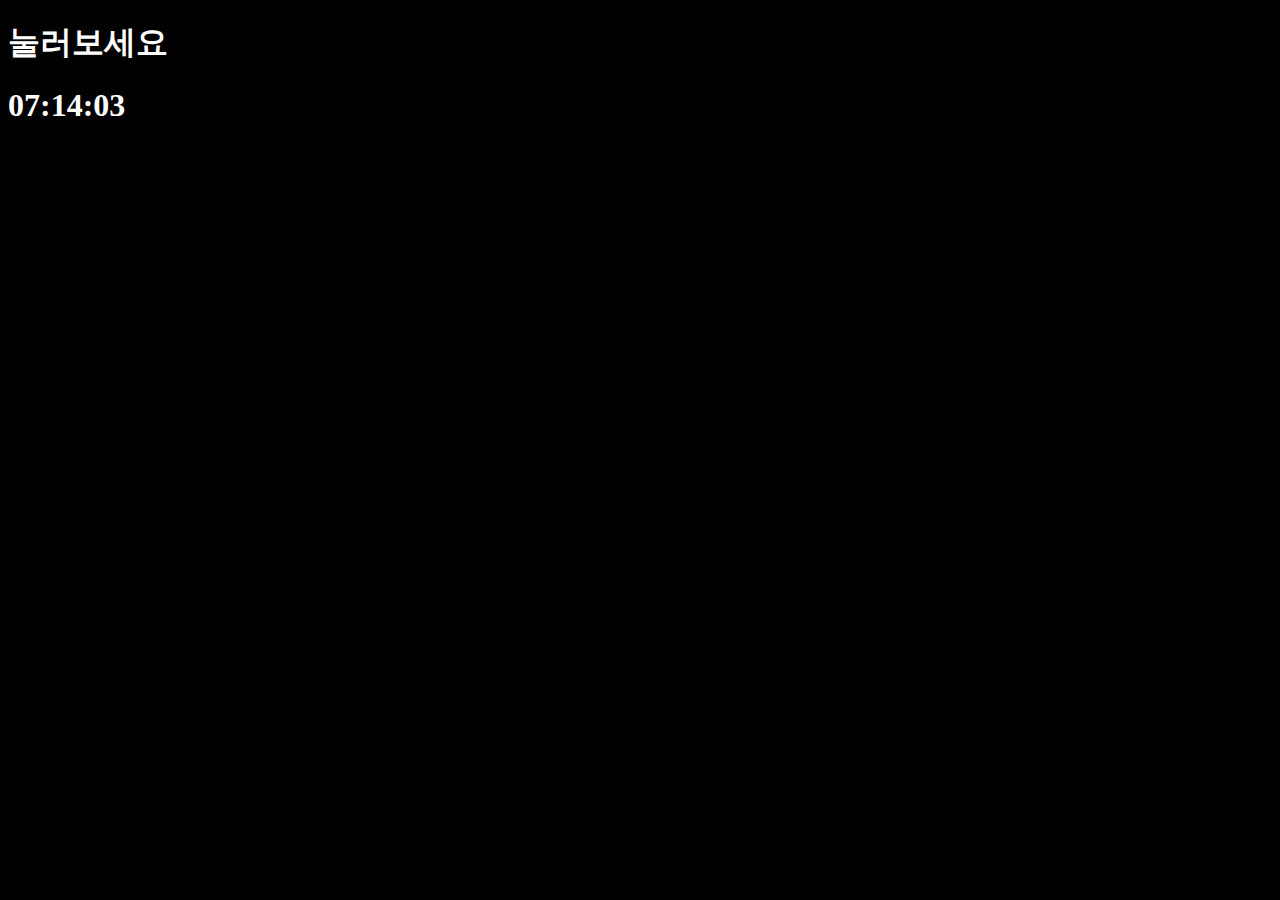
<file: p06/index.html>
<!DOCTYPE html>
<html lang="en">
<head>
    <meta charset="UTF-8">
    <title>Something</title>
    <!-- css 형식을 추가하는 법 -->
    <link rel="stylesheet" href="index.css" />
</head>
<body>
    <h1 id="title" class="btn">눌러보세요</h1>
    <div class="js-clock">
        <h1>00:00 </h1>
    </div>
    <!-- JS 형식을 추가하는 법 -->
    <script src="clock.js"></script>
    <script src="index.js"></script>
</body>
</html>
</file>
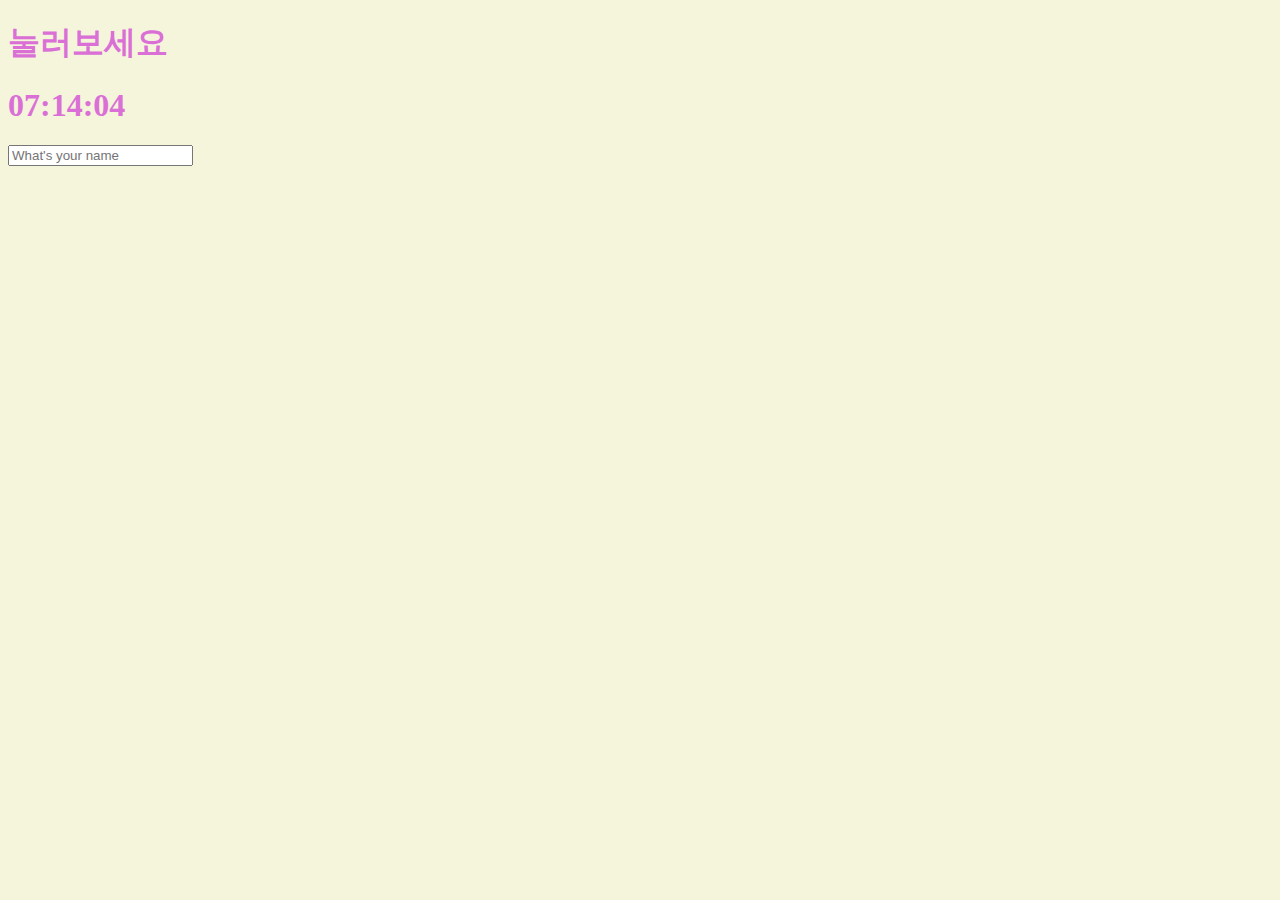
<file: p07/index.html>
<!DOCTYPE html>
<html lang="en">
<head>
    <meta charset="UTF-8">
    <title>Something</title>
    <!-- css 형식을 추가하는 법 -->
    <link rel="stylesheet" href="index.css" />
</head>
<body>
    <h1 id="title" class="btn">눌러보세요</h1>
    <div class="js-clock">
        <h1>00:00 </h1>
    </div>
    <form class="js-form form" >
        <input type="text" placeholder="What's your name" />
    </form>
    <h4 class="js-greetings greetings"></h4>
    <!-- JS 형식을 추가하는 법 -->
    <script src="clock.js"></script>
    <script src="index.js"></script>
    <script src="gretting.js"></script>
</body>
</html>
</file>
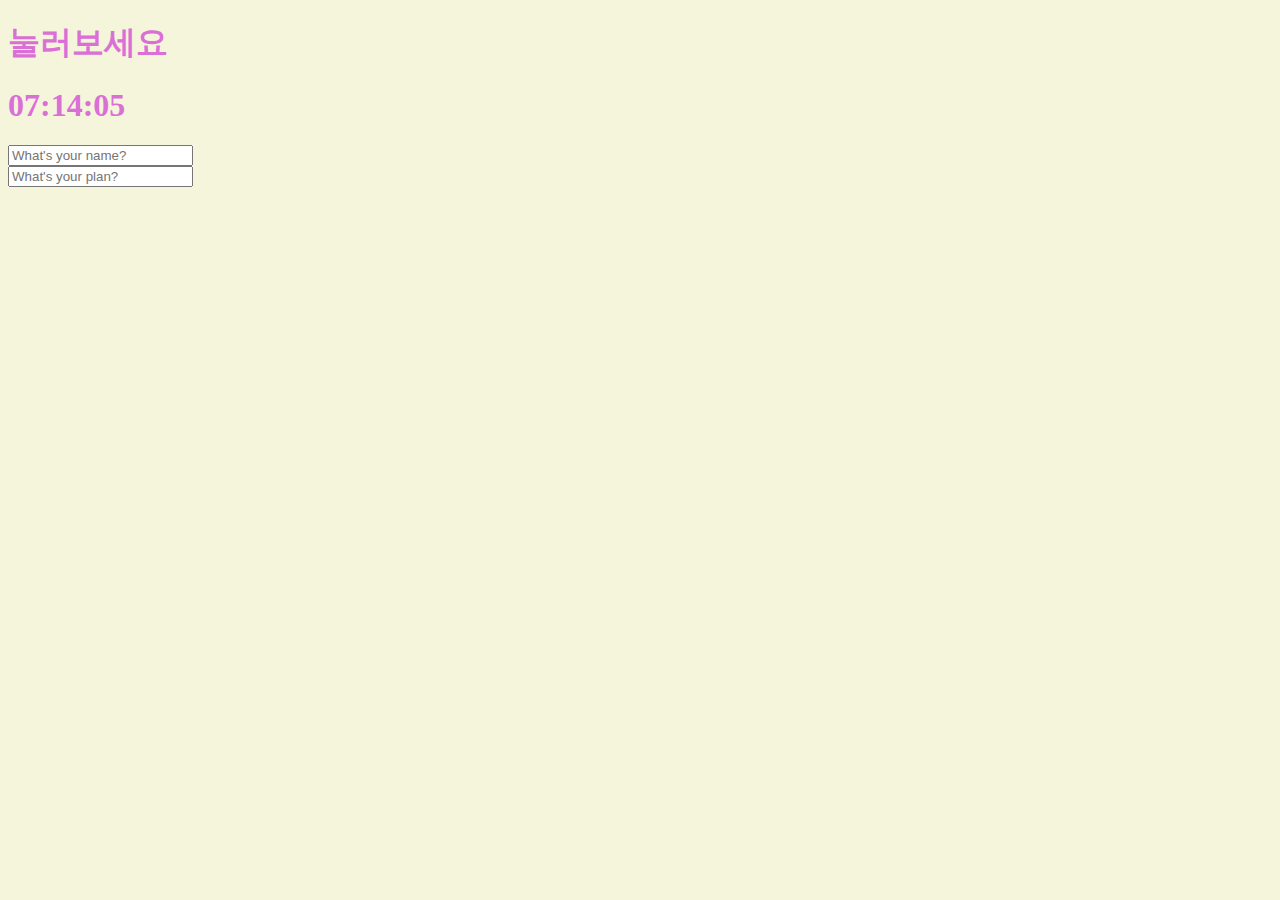
<file: p08-2/index.html>
<!DOCTYPE html>
<html lang="en">
<head>
    <meta charset="UTF-8">
    <title>Something</title>
    <!-- css 형식을 추가하는 법 -->
    <link rel="stylesheet" href="index.css" />
</head>
<body>
    <h1 id="title" class="btn">눌러보세요</h1>
    <div class="js-clock">
        <h1>00:00 </h1>
    </div>

    <form class="js-form form" >
        <input type="text" placeholder="What's your name?" />
    </form>
    <h4 class="js-greetings greetings"></h4>

    <form class="js-toDo">
        <input type="text" placeholder="What's your plan?" />
    </form>
    <ul class="js-toDoList">
       
    </ul>
    <!-- JS 형식을 추가하는 법 -->
    <script src="clock.js"></script>
    <script src="index.js"></script>
    <script src="gretting.js"></script>
    <script src="todo.js"></script>
</body>
</html>
</file>
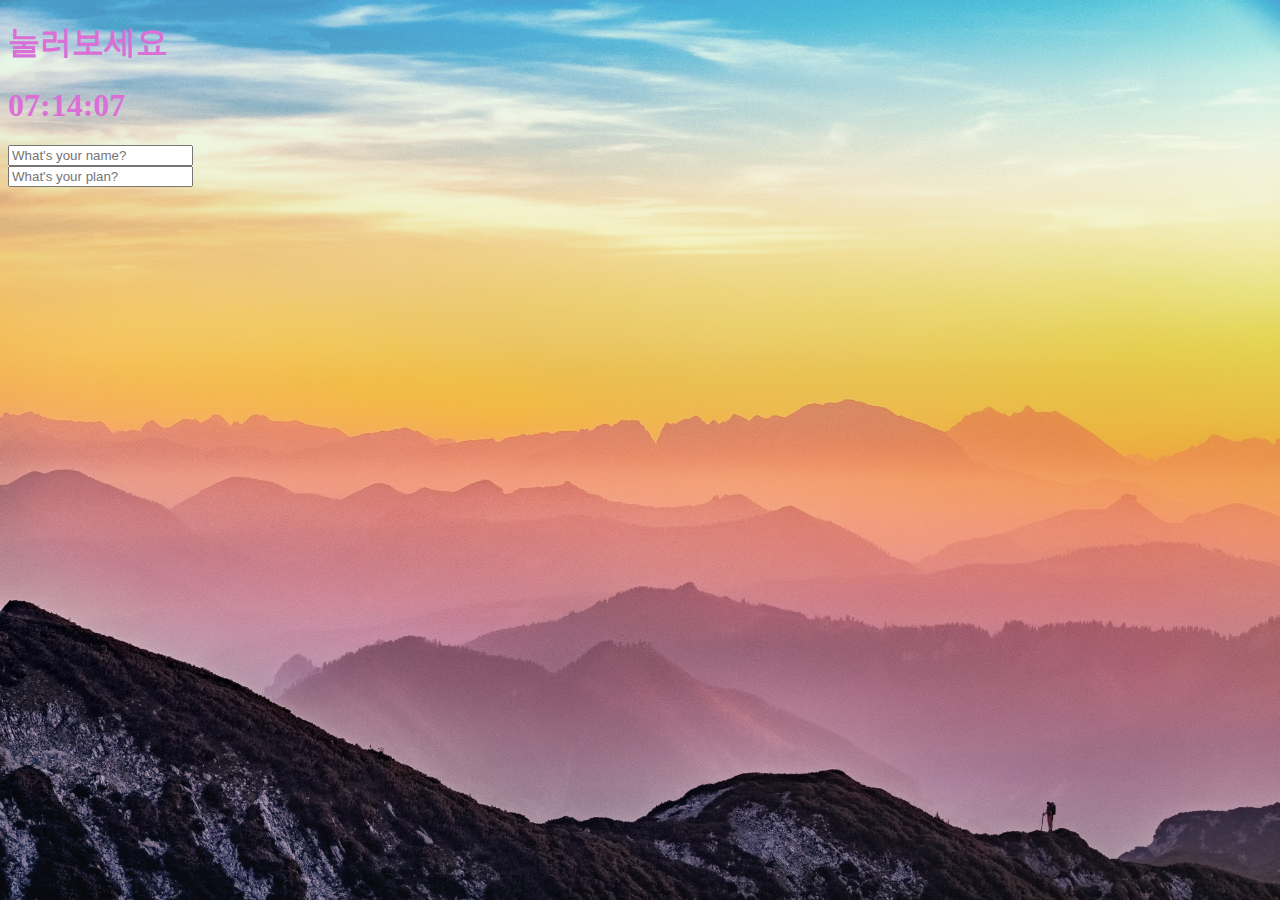
<file: p09/index.html>
<!DOCTYPE html>
<html lang="en">
<head>
    <meta charset="UTF-8">
    <title>Something</title>
    <!-- css 형식을 추가하는 법 -->
    <link rel="stylesheet" href="index.css" />
</head>
<body>
    <h1 id="title" class="btn">눌러보세요</h1>
    <div class="js-clock">
        <h1>00:00 </h1>
    </div>

    <form class="js-form form" >
        <input type="text" placeholder="What's your name?" />
    </form>
    <h4 class="js-greetings greetings"></h4>

    <form class="js-toDo">
        <input type="text" placeholder="What's your plan?" />
    </form>
    <ul class="js-toDoList">
       
    </ul>
    <!-- JS 형식을 추가하는 법 -->
    <script src="clock.js"></script>
    <script src="index.js"></script>
    <script src="gretting.js"></script>
    <script src="todo.js"></script>
    <script src="bg.js"></script>
</body>
</html>
</file>
<file: p06/index.css>
body {
    background-color: black;
}

h1 {
    color: white;
}

.clicked {
    color: bisque;
}

.btn{
    cursor: pointer;
}
</file>
<file: p07/index.css>
body {
    background-color: beige;
}

h1 {
    color: orchid;
}

.clicked {
    color: bisque;
}

.btn{
    cursor: pointer;
}

.form,
.greetings {
    display: none;
}

.showing {
    display: block;
}
</file>
<file: p08-2/index.css>
body {
    background-color: beige;
}

h1 {
    color: orchid;
}

.clicked {
    color: bisque;
}

.btn{
    cursor: pointer;
}

.form,
.greetings {
    display: none;
}

.showing {
    display: block;
}
</file>
<file: p09/index.css>
body {
    background-color: beige;
}

h1 {
    color: orchid;
}

.clicked {
    color: bisque;
}

.btn{
    cursor: pointer;
}

.form,
.greetings {
    display: none;
}

.showing {
    display: block;
}




.bgImage{
    position: absolute;
    top: 0;
    left: 0;
    height: 100%;
    width: 100%;
    z-index: -1;
    animation: fadeIn .5s linear;
}

@keyframes fadeIn {
    from {
        opacity: 0;
    }
    to {
        opacity: 1;
    }
}
</file>
